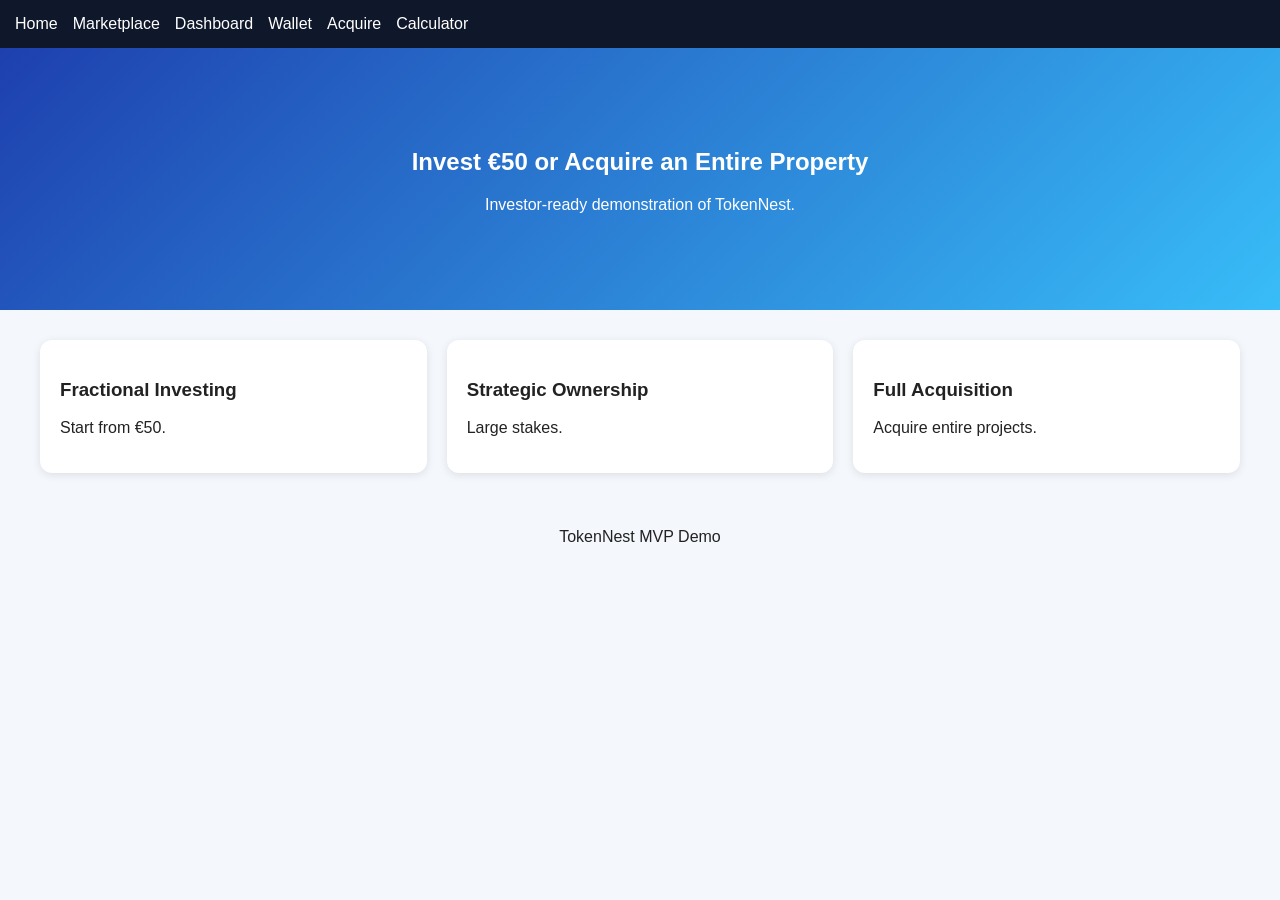
<file: index.html>
<!DOCTYPE html><html><head><meta charset="utf-8"><meta name="viewport" content="width=device-width,initial-scale=1"><title>index.html</title><link rel="stylesheet" href="assets/css/style.css"></head><body><nav><a href="index.html">Home</a><a href="marketplace.html">Marketplace</a><a href="dashboard.html">Dashboard</a><a href="wallet.html">Wallet</a><a href="acquire.html">Acquire</a><a href="calculator.html">Calculator</a></nav><section class="hero"><h1>Invest €50 or Acquire an Entire Property</h1><p>Investor-ready demonstration of TokenNest.</p></section><div class="container"><div class="grid"><div class="card"><h3>Fractional Investing</h3><p>Start from €50.</p></div><div class="card"><h3>Strategic Ownership</h3><p>Large stakes.</p></div><div class="card"><h3>Full Acquisition</h3><p>Acquire entire projects.</p></div></div></div><footer>TokenNest MVP Demo</footer><script src="assets/js/app.js"></script></body></html>
</file>
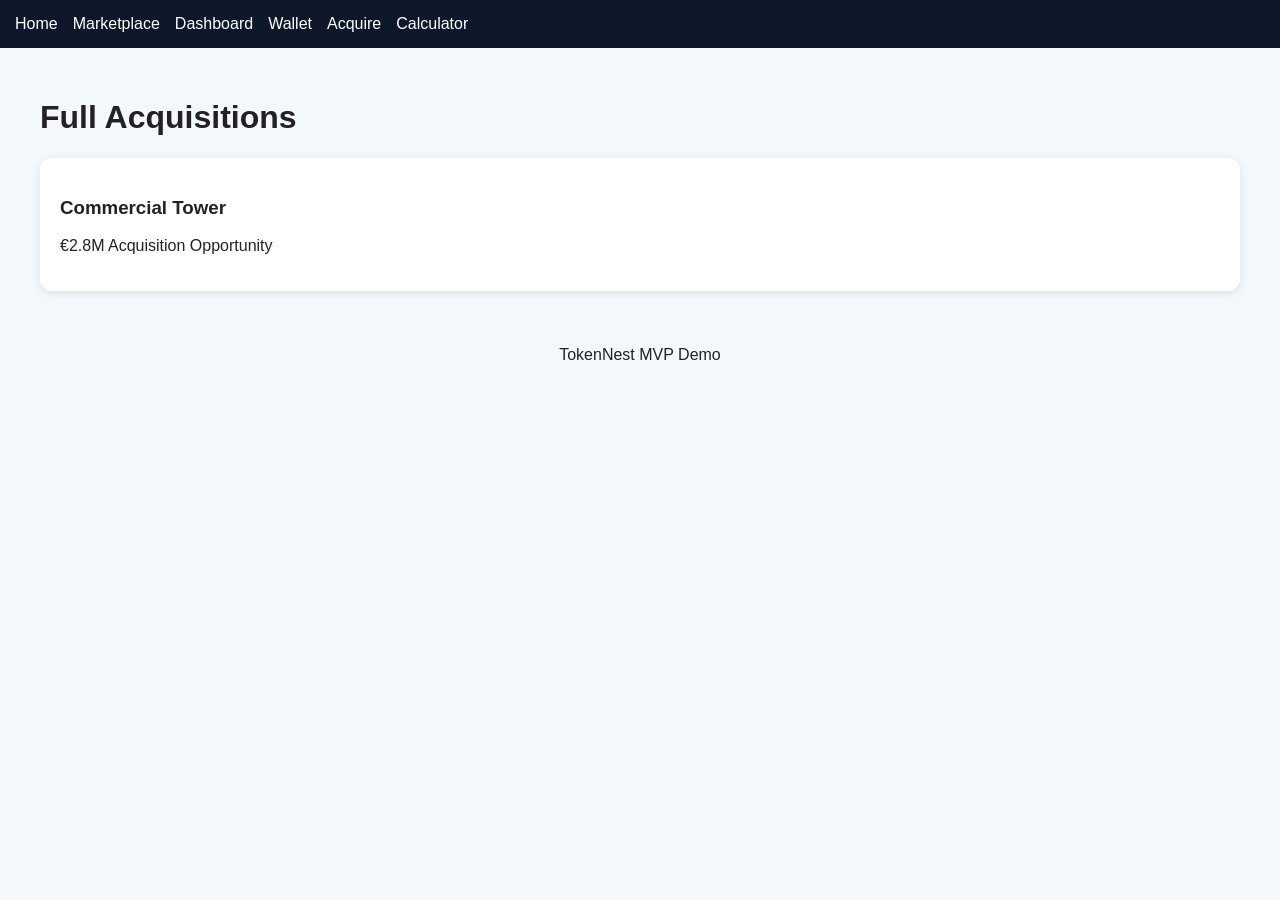
<file: acquire.html>
<!DOCTYPE html><html><head><meta charset="utf-8"><meta name="viewport" content="width=device-width,initial-scale=1"><title>acquire.html</title><link rel="stylesheet" href="assets/css/style.css"></head><body><nav><a href="index.html">Home</a><a href="marketplace.html">Marketplace</a><a href="dashboard.html">Dashboard</a><a href="wallet.html">Wallet</a><a href="acquire.html">Acquire</a><a href="calculator.html">Calculator</a></nav><div class="container"><h1>Full Acquisitions</h1><div class="card"><h3>Commercial Tower</h3><p>€2.8M Acquisition Opportunity</p></div></div><footer>TokenNest MVP Demo</footer><script src="assets/js/app.js"></script></body></html>
</file>
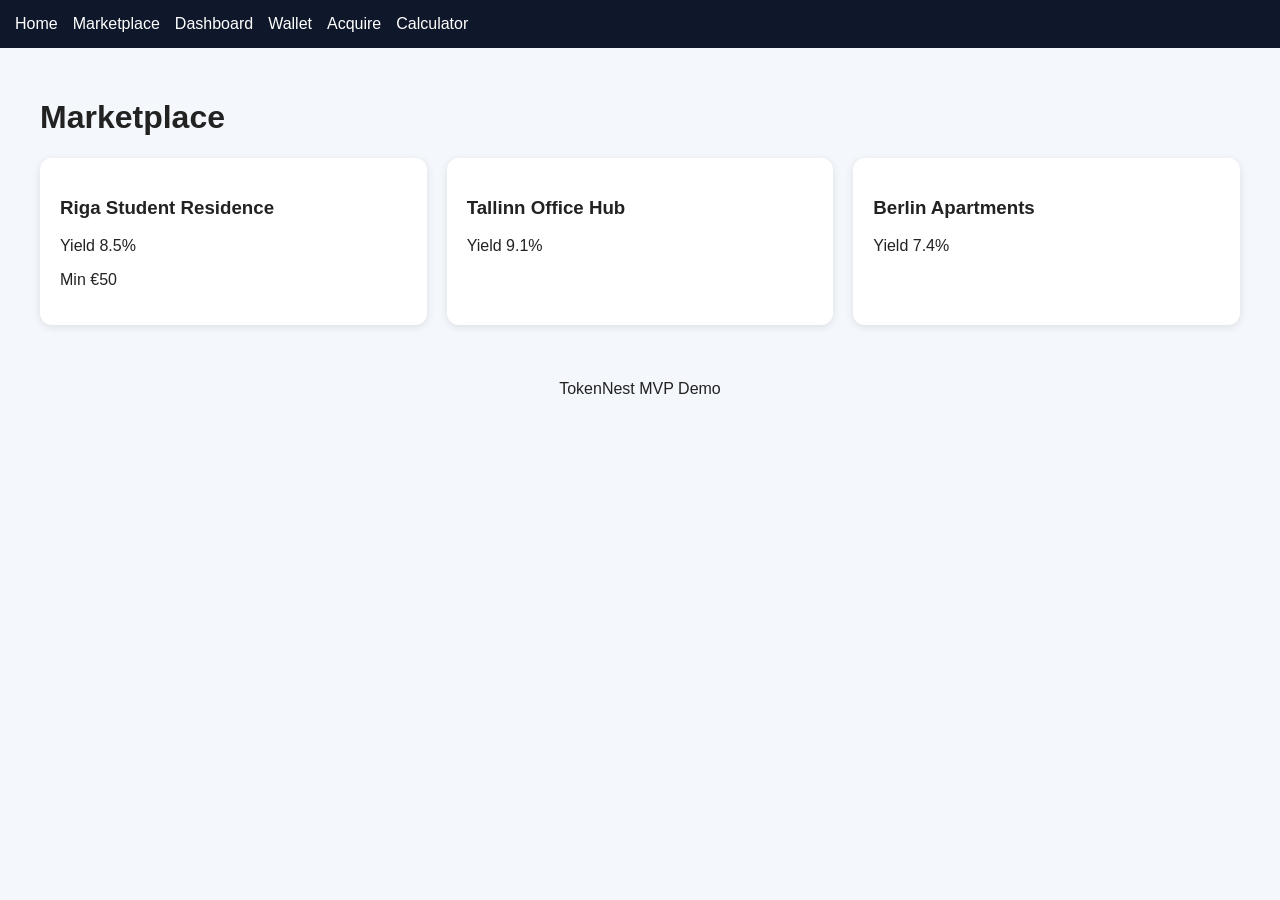
<file: marketplace.html>
<!DOCTYPE html><html><head><meta charset="utf-8"><meta name="viewport" content="width=device-width,initial-scale=1"><title>marketplace.html</title><link rel="stylesheet" href="assets/css/style.css"></head><body><nav><a href="index.html">Home</a><a href="marketplace.html">Marketplace</a><a href="dashboard.html">Dashboard</a><a href="wallet.html">Wallet</a><a href="acquire.html">Acquire</a><a href="calculator.html">Calculator</a></nav><div class="container"><h1>Marketplace</h1><div class="grid"><div class="card"><h3>Riga Student Residence</h3><p>Yield 8.5%</p><p>Min €50</p></div><div class="card"><h3>Tallinn Office Hub</h3><p>Yield 9.1%</p></div><div class="card"><h3>Berlin Apartments</h3><p>Yield 7.4%</p></div></div></div><footer>TokenNest MVP Demo</footer><script src="assets/js/app.js"></script></body></html>
</file>
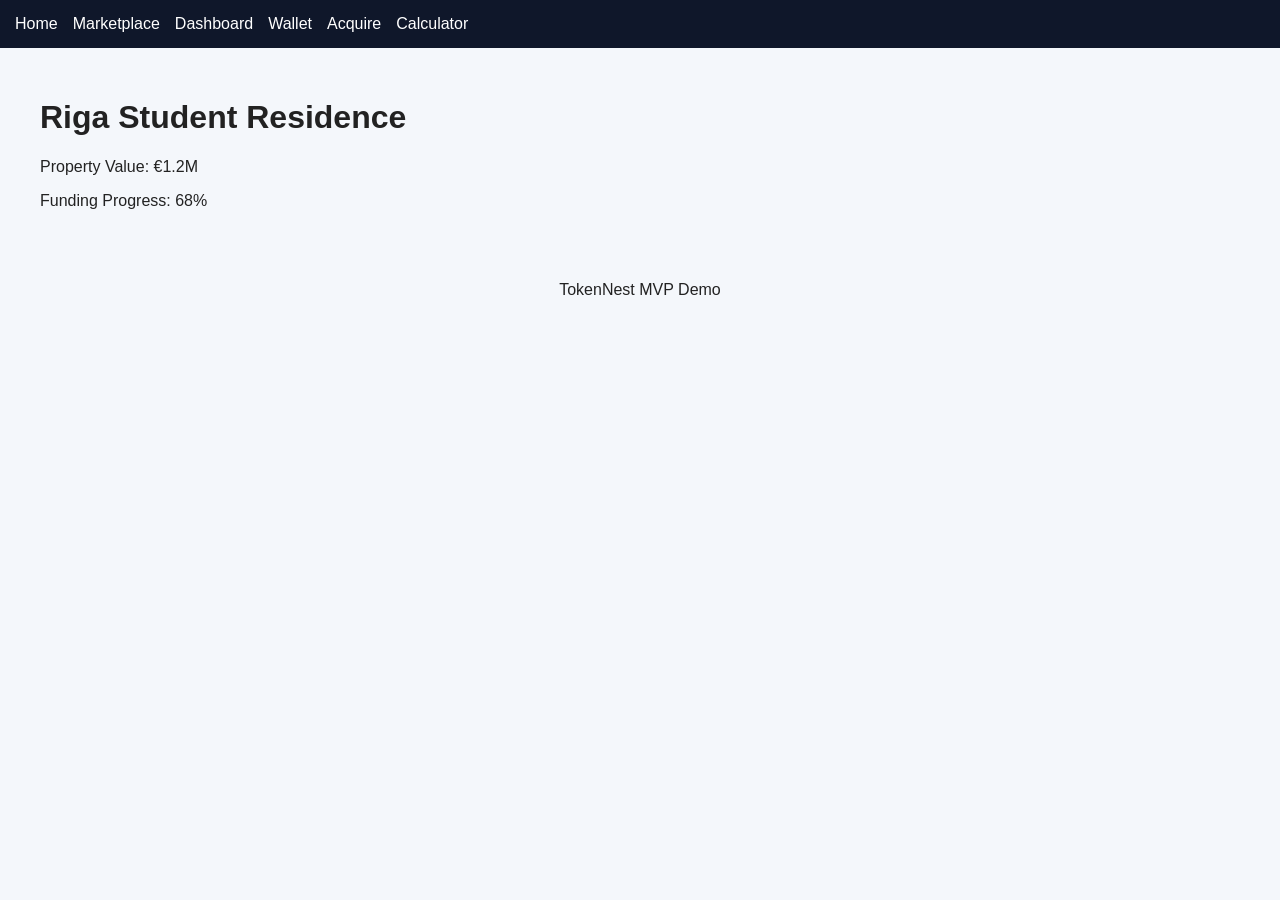
<file: property-details.html>
<!DOCTYPE html><html><head><meta charset="utf-8"><meta name="viewport" content="width=device-width,initial-scale=1"><title>property-details.html</title><link rel="stylesheet" href="assets/css/style.css"></head><body><nav><a href="index.html">Home</a><a href="marketplace.html">Marketplace</a><a href="dashboard.html">Dashboard</a><a href="wallet.html">Wallet</a><a href="acquire.html">Acquire</a><a href="calculator.html">Calculator</a></nav><div class="container"><h1>Riga Student Residence</h1><p>Property Value: €1.2M</p><p>Funding Progress: 68%</p></div><footer>TokenNest MVP Demo</footer><script src="assets/js/app.js"></script></body></html>
</file>
<file: assets/css/style.css>
body{font-family:Segoe UI,Arial,sans-serif;margin:0;background:#f4f7fb;color:#222}nav{background:#0f172a;padding:15px}nav a{color:#fff;text-decoration:none;margin-right:15px}.container{max-width:1200px;margin:auto;padding:30px}.hero{background:linear-gradient(135deg,#1e40af,#38bdf8);color:#fff;padding:80px 20px;text-align:center}.btn{background:#2563eb;color:#fff;padding:10px 16px;border-radius:6px;text-decoration:none}.grid{display:grid;grid-template-columns:repeat(auto-fit,minmax(250px,1fr));gap:20px}.card{background:#fff;padding:20px;border-radius:12px;box-shadow:0 2px 8px rgba(0,0,0,.1)}footer{text-align:center;padding:25px}.metric{font-size:2rem;font-weight:bold}input{padding:10px;margin:5px;width:220px}
</file>
